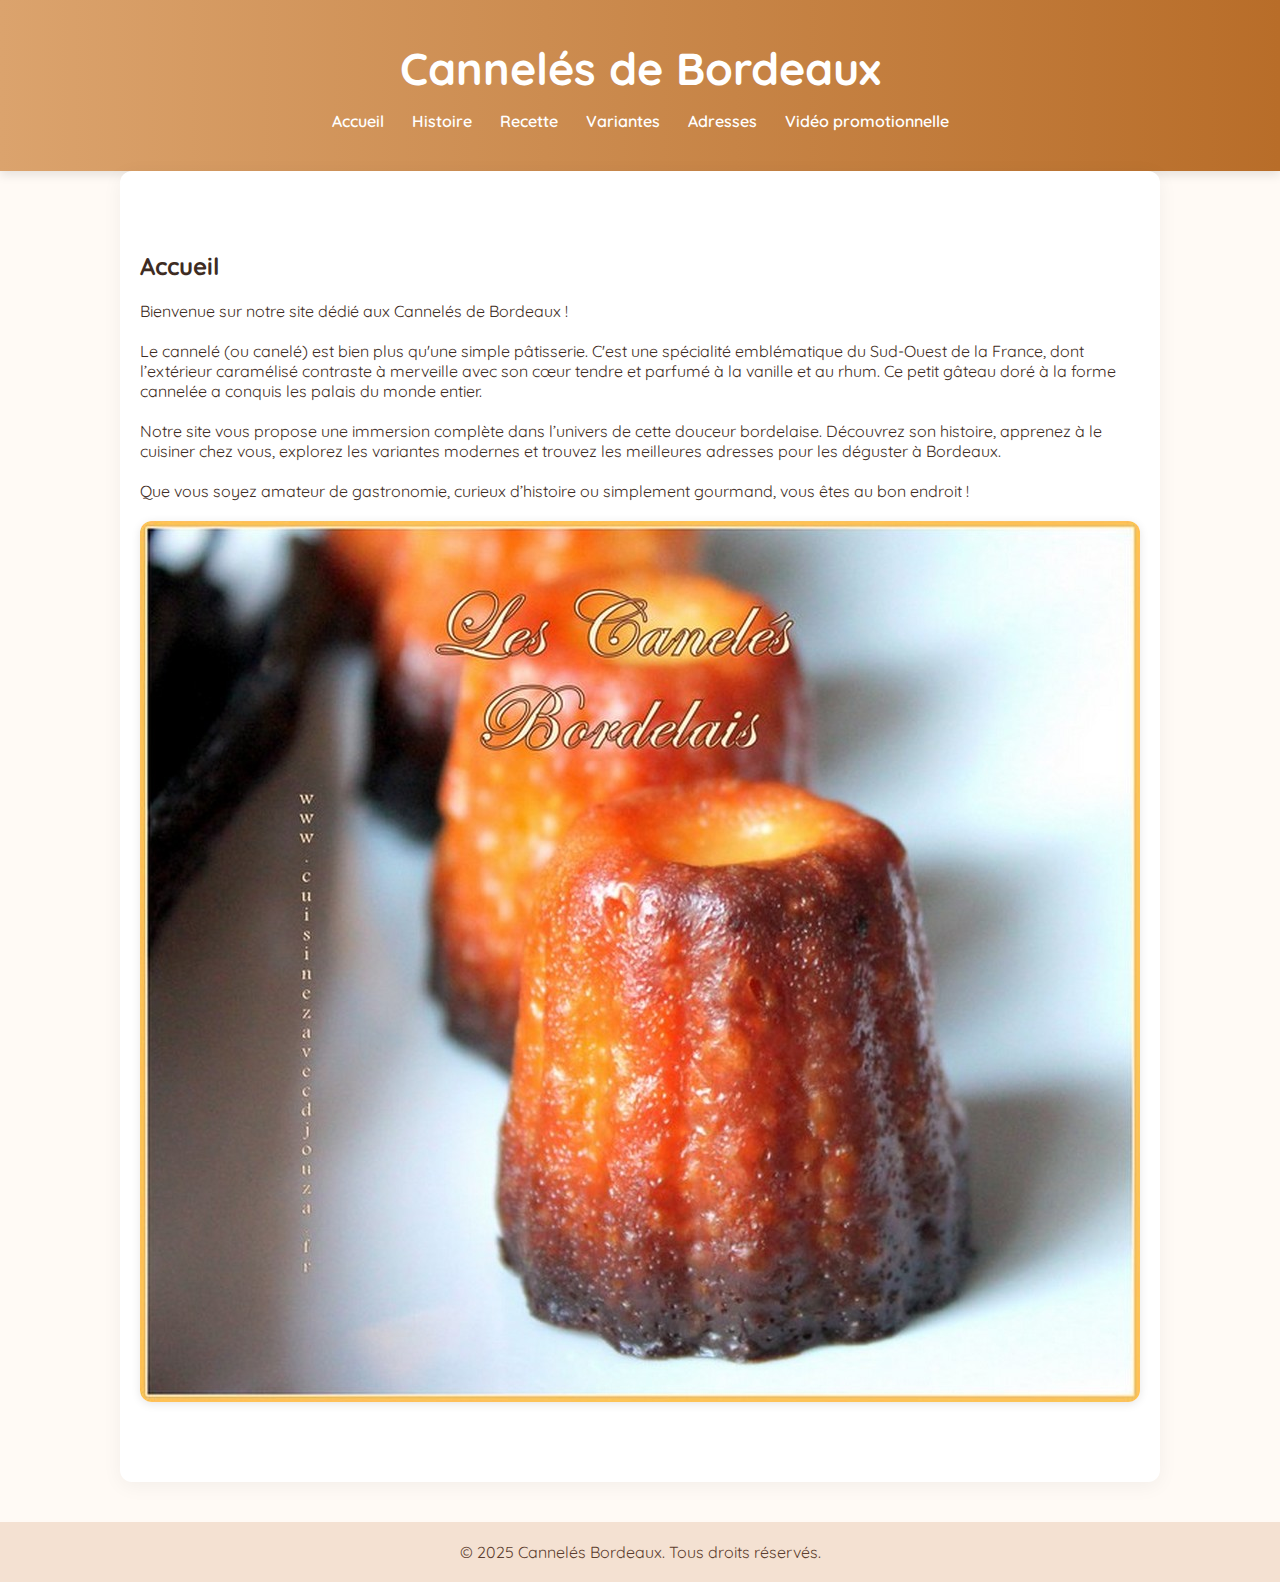
<file: index.html>
<!DOCTYPE html>
<html lang="fr">
<head>
    <meta charset="UTF-8">
    <meta name="viewport" content="width=device-width, initial-scale=1.0">
    <title>Accueil</title>
    <link rel="stylesheet" href="style.css">
</head>
<body>
    <header>
        <h1>Cannelés de Bordeaux</h1>
        <nav>
            <a href="index.html">Accueil</a>
            <a href="histoire.html">Histoire</a>
            <a href="recette.html">Recette</a>
            <a href="variantes.html">Variantes</a>
            <a href="adresses.html">Adresses</a>
            <a href="video.html">Vidéo promotionnelle</a>
        </nav>
    </header>
    <main>
        <h2>Accueil</h2>
        <p>
Bienvenue sur notre site dédié aux Cannelés de Bordeaux !<br><br>
Le cannelé (ou canelé) est bien plus qu'une simple pâtisserie. C'est une spécialité emblématique du Sud-Ouest de la France, dont l’extérieur caramélisé contraste à merveille avec son cœur tendre et parfumé à la vanille et au rhum. Ce petit gâteau doré à la forme cannelée a conquis les palais du monde entier.<br><br>
Notre site vous propose une immersion complète dans l’univers de cette douceur bordelaise. Découvrez son histoire, apprenez à le cuisiner chez vous, explorez les variantes modernes et trouvez les meilleures adresses pour les déguster à Bordeaux.<br><br>
Que vous soyez amateur de gastronomie, curieux d’histoire ou simplement gourmand, vous êtes au bon endroit !
<img src="accueil1.jpg" alt="Illustration - accueil"></p>
    </main>
    <footer>
        &copy; 2025 Cannelés Bordeaux. Tous droits réservés.
    </footer>
    <script src="script.js"></script>
</body>
</html>
</file>
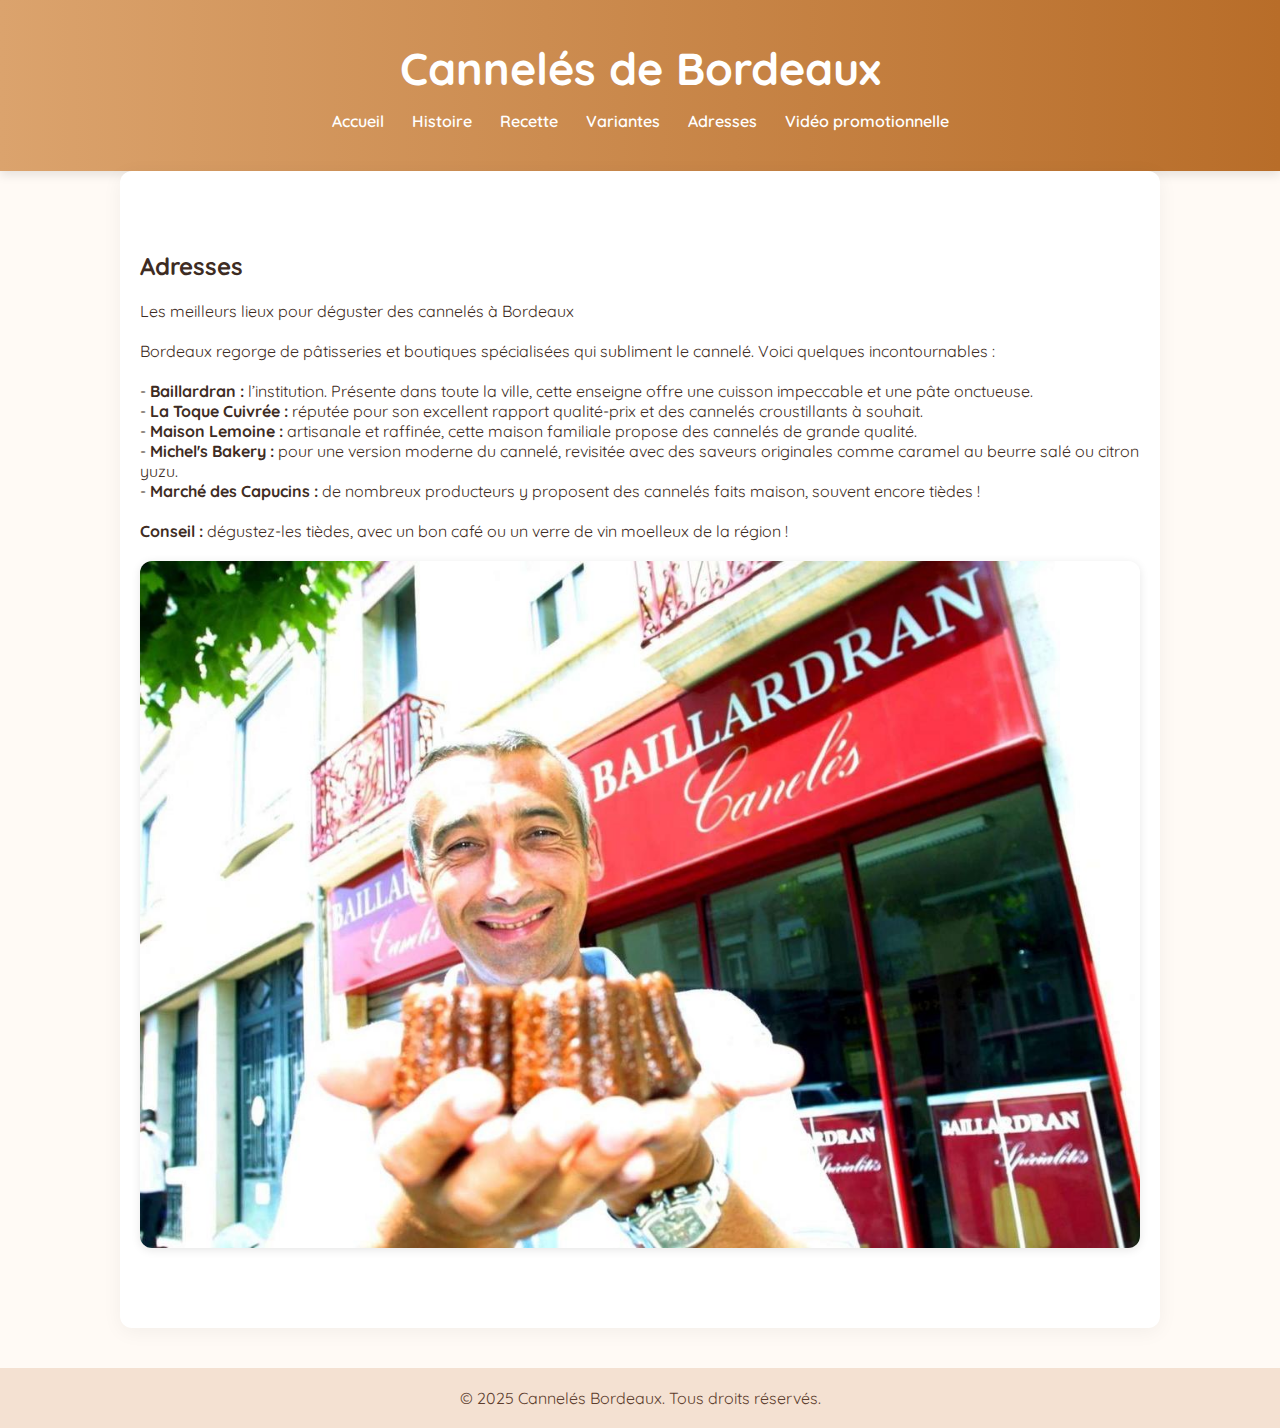
<file: adresses.html>
<!DOCTYPE html>
<html lang="fr">
<head>
    <meta charset="UTF-8">
    <meta name="viewport" content="width=device-width, initial-scale=1.0">
    <title>Adresses</title>
    <link rel="stylesheet" href="style.css">
</head>
<body>
    <header>
        <h1>Cannelés de Bordeaux</h1>
        <nav>
            <a href="index.html">Accueil</a>
            <a href="histoire.html">Histoire</a>
            <a href="recette.html">Recette</a>
            <a href="variantes.html">Variantes</a>
            <a href="adresses.html">Adresses</a>
            <a href="video.html">Vidéo promotionnelle</a>
        </nav>
    </header>
    <main>
        <h2>Adresses</h2>
        <p>
Les meilleurs lieux pour déguster des cannelés à Bordeaux<br><br>
Bordeaux regorge de pâtisseries et boutiques spécialisées qui subliment le cannelé. Voici quelques incontournables :<br><br>
- <strong>Baillardran :</strong> l’institution. Présente dans toute la ville, cette enseigne offre une cuisson impeccable et une pâte onctueuse.<br>
- <strong>La Toque Cuivrée :</strong> réputée pour son excellent rapport qualité-prix et des cannelés croustillants à souhait.<br>
- <strong>Maison Lemoine :</strong> artisanale et raffinée, cette maison familiale propose des cannelés de grande qualité.<br>
- <strong>Michel's Bakery :</strong> pour une version moderne du cannelé, revisitée avec des saveurs originales comme caramel au beurre salé ou citron yuzu.<br>
- <strong>Marché des Capucins :</strong> de nombreux producteurs y proposent des cannelés faits maison, souvent encore tièdes !<br><br>
<strong>Conseil :</strong> dégustez-les tièdes, avec un bon café ou un verre de vin moelleux de la région !
<img src="adresse.jpg" alt="Illustration - adresses"></p>
    </main>
    <footer>
        &copy; 2025 Cannelés Bordeaux. Tous droits réservés.
    </footer>
    <script src="script.js"></script>
</body>
</html>
</file>
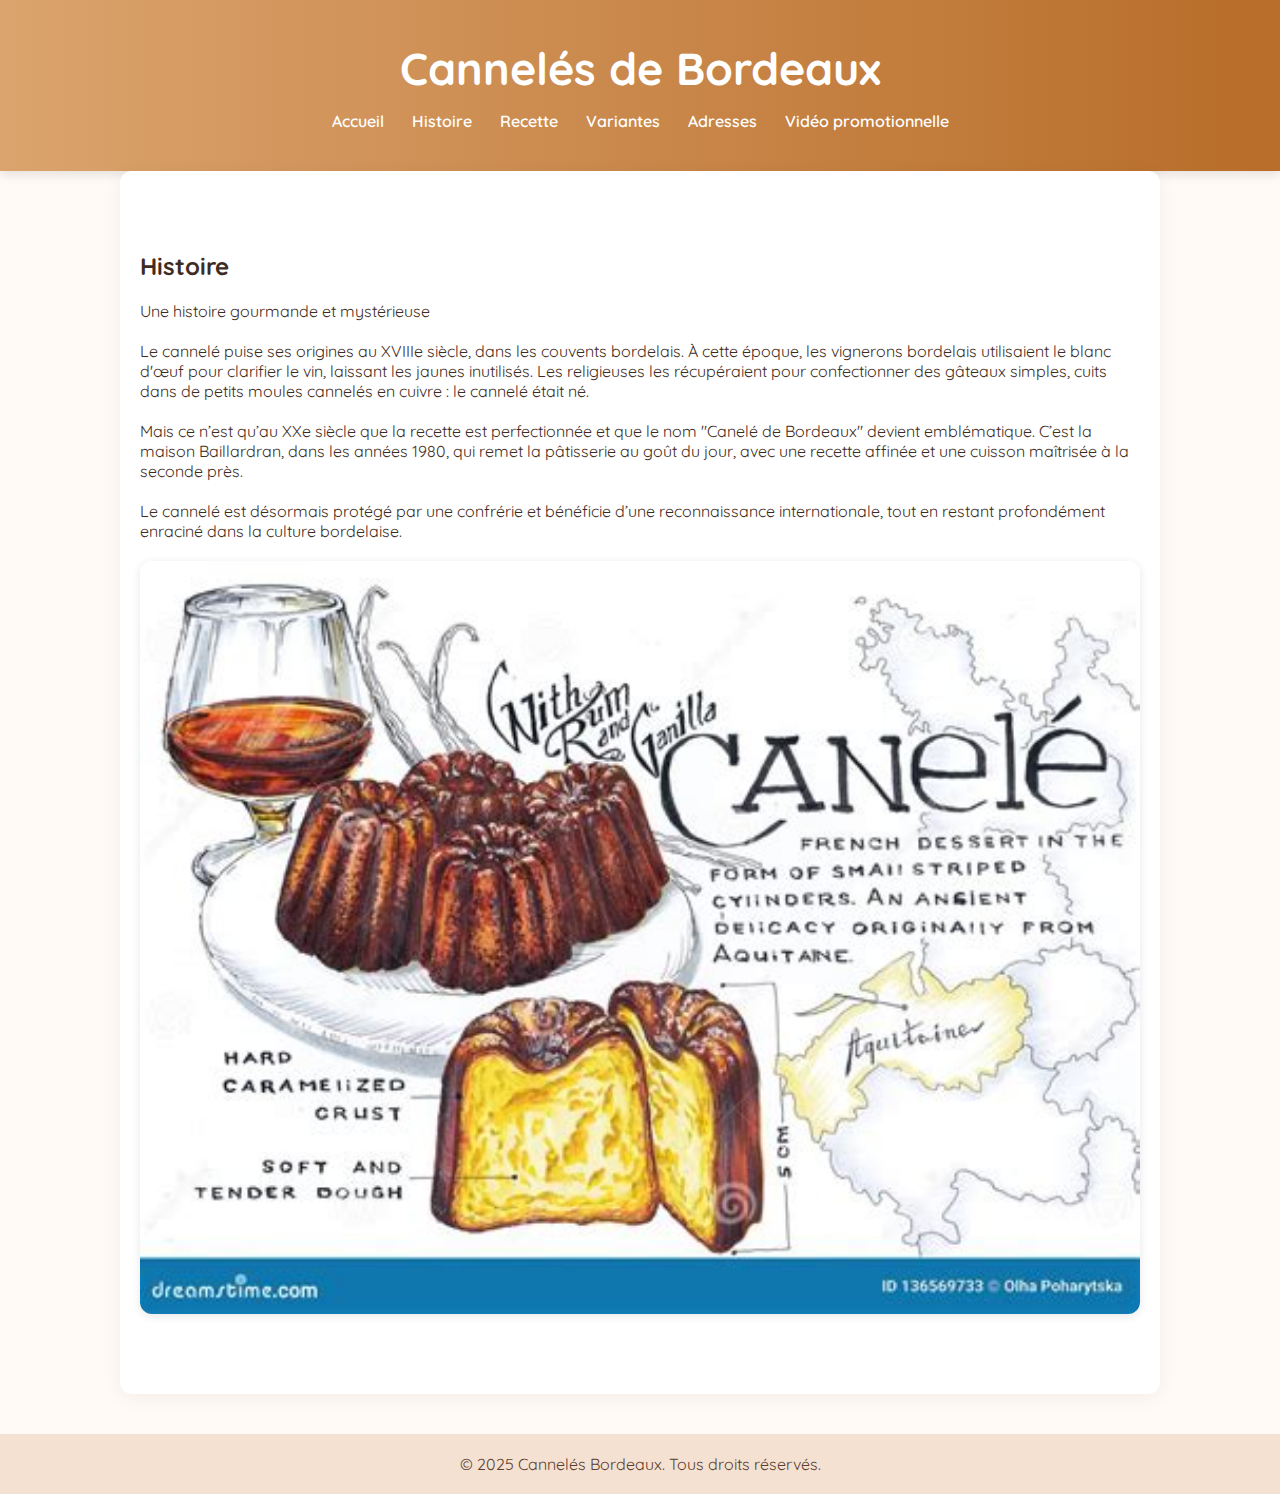
<file: histoire.html>
<!DOCTYPE html>
<html lang="fr">
<head>
    <meta charset="UTF-8">
    <meta name="viewport" content="width=device-width, initial-scale=1.0">
    <title>Histoire</title>
    <link rel="stylesheet" href="style.css">
</head>
<body>
    <header>
        <h1>Cannelés de Bordeaux</h1>
        <nav>
            <a href="index.html">Accueil</a>
            <a href="histoire.html">Histoire</a>
            <a href="recette.html">Recette</a>
            <a href="variantes.html">Variantes</a>
            <a href="adresses.html">Adresses</a>
            <a href="video.html">Vidéo promotionnelle</a>
        </nav>
    </header>
    <main>
        <h2>Histoire</h2>
        <p>
Une histoire gourmande et mystérieuse<br><br>
Le cannelé puise ses origines au XVIIIe siècle, dans les couvents bordelais. À cette époque, les vignerons bordelais utilisaient le blanc d'œuf pour clarifier le vin, laissant les jaunes inutilisés. Les religieuses les récupéraient pour confectionner des gâteaux simples, cuits dans de petits moules cannelés en cuivre : le cannelé était né.<br><br>
Mais ce n’est qu’au XXe siècle que la recette est perfectionnée et que le nom "Canelé de Bordeaux" devient emblématique. C’est la maison Baillardran, dans les années 1980, qui remet la pâtisserie au goût du jour, avec une recette affinée et une cuisson maîtrisée à la seconde près.<br><br>
Le cannelé est désormais protégé par une confrérie et bénéficie d’une reconnaissance internationale, tout en restant profondément enraciné dans la culture bordelaise.
<img src="OIP.jpg" alt="Illustration - histoire"></p>
    </main>
    <footer>
        &copy; 2025 Cannelés Bordeaux. Tous droits réservés.
    </footer>
    <script src="script.js"></script>
</body>
</html>
</file>
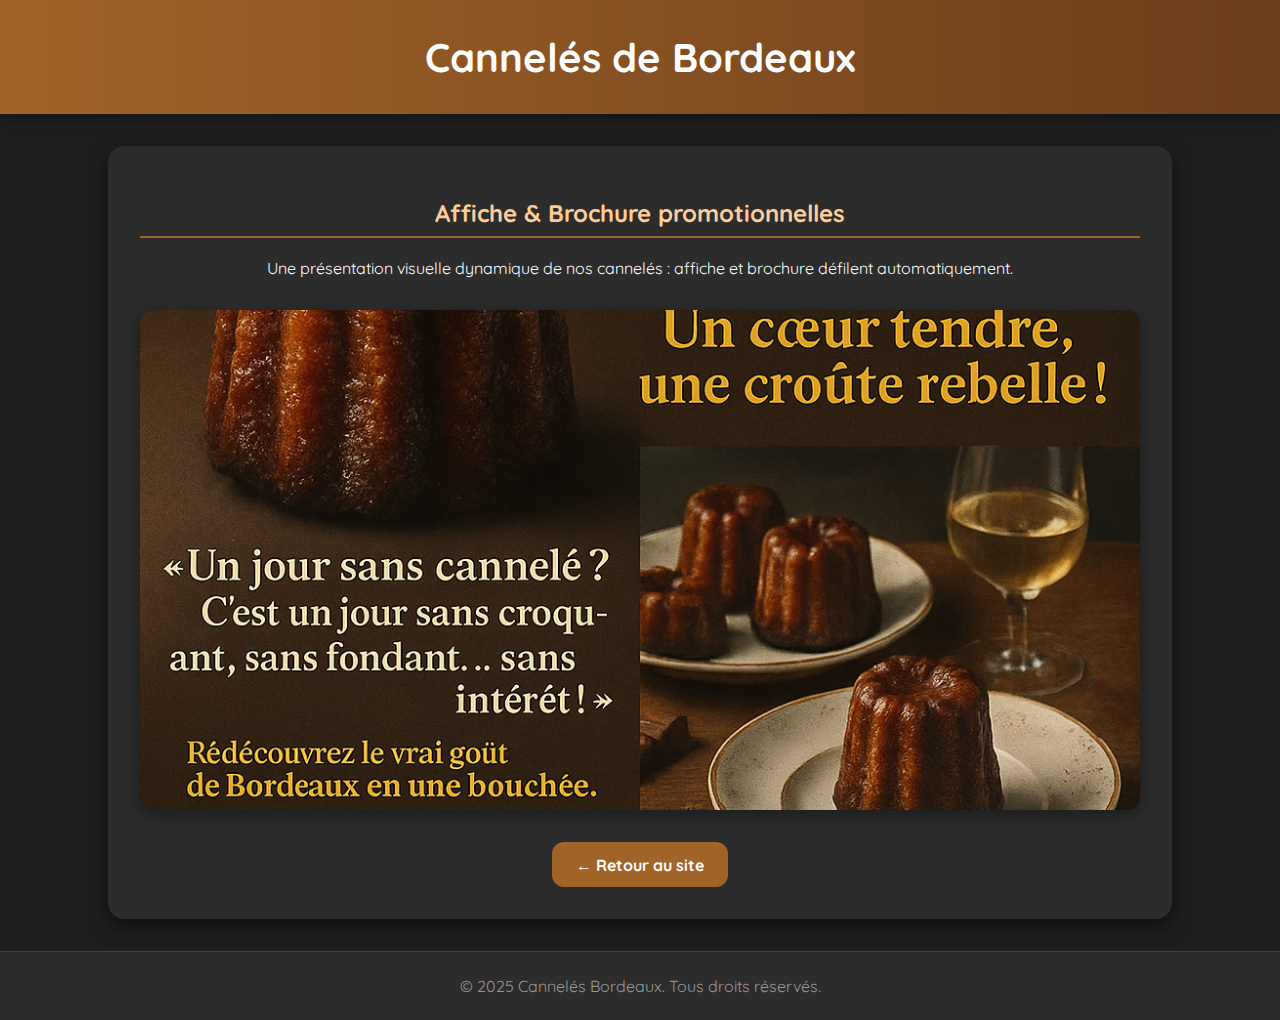
<file: pub.html>
<!DOCTYPE html>
<html lang="fr">
<head>
  <meta charset="UTF-8" />
  <meta name="viewport" content="width=device-width, initial-scale=1.0"/>
  <title>Publicité Cannelés</title>
  <style>
    @import url('https://fonts.googleapis.com/css2?family=Quicksand:wght@400;600&display=swap');

    body {
      margin: 0;
      font-family: 'Quicksand', sans-serif;
      background-color: #1e1e1e;
      color: #fefefe;
    }

    header {
      background: linear-gradient(90deg, #a16428, #6b3e1d);
      padding: 2rem;
      text-align: center;
      box-shadow: 0 4px 15px rgba(0, 0, 0, 0.3);
    }

    header h1 {
      font-size: 2.5rem;
      margin: 0;
      color: #fff;
    }

    main {
      max-width: 1000px;
      margin: 2rem auto;
      background: #2c2c2c;
      padding: 2rem;
      border-radius: 16px;
      box-shadow: 0 8px 20px rgba(0, 0, 0, 0.5);
      text-align: center;
    }

    h2 {
      color: #ffcc99;
      border-bottom: 2px solid #a16428;
      padding-bottom: 0.5rem;
    }

    .slider {
      position: relative;
      width: 100%;
      height: 500px;
      overflow: hidden;
      border-radius: 12px;
      box-shadow: 0 4px 15px rgba(0, 0, 0, 0.4);
      margin-top: 2rem;
    }

    .slides {
      display: flex;
      width: 200%;
      height: 100%;
      animation: slideShow 10s infinite;
    }

    .slides img {
      width: 100%;
      height: 100%;
      object-fit: cover;
    }

    @keyframes slideShow {
      0% { transform: translateX(0); }
      45% { transform: translateX(0); }
      55% { transform: translateX(-100%); }
      100% { transform: translateX(-100%); }
    }

    .return-link {
      display: inline-block;
      margin-top: 2rem;
      text-decoration: none;
      background: #a16428;
      color: #fff;
      padding: 0.8rem 1.5rem;
      border-radius: 12px;
      transition: background 0.3s;
      font-weight: bold;
    }

    .return-link:hover {
      background: #814d1f;
    }

    footer {
      text-align: center;
      background: #2c2c2c;
      color: #999;
      padding: 1.5rem;
      border-top: 1px solid #444;
    }
  </style>
</head>
<body>
  <header>
    <h1>Cannelés de Bordeaux</h1>
  </header>

  <main>
    <h2>Affiche & Brochure promotionnelles</h2>
    <p>Une présentation visuelle dynamique de nos cannelés : affiche et brochure défilent automatiquement.</p>
    <div class="slider">
      <div class="slides">
        <img src="affiche.png" alt="Affiche publicitaire pour les cannelés de Bordeaux">
        <img src="brochure.png" alt="Brochure promotionnelle des cannelés de Bordeaux">
      </div>
    </div>
    <a class="return-link" href="index.html">← Retour au site</a>
  </main>

  <footer>
    &copy; 2025 Cannelés Bordeaux. Tous droits réservés.
  </footer>
</body>
</html>
</file>
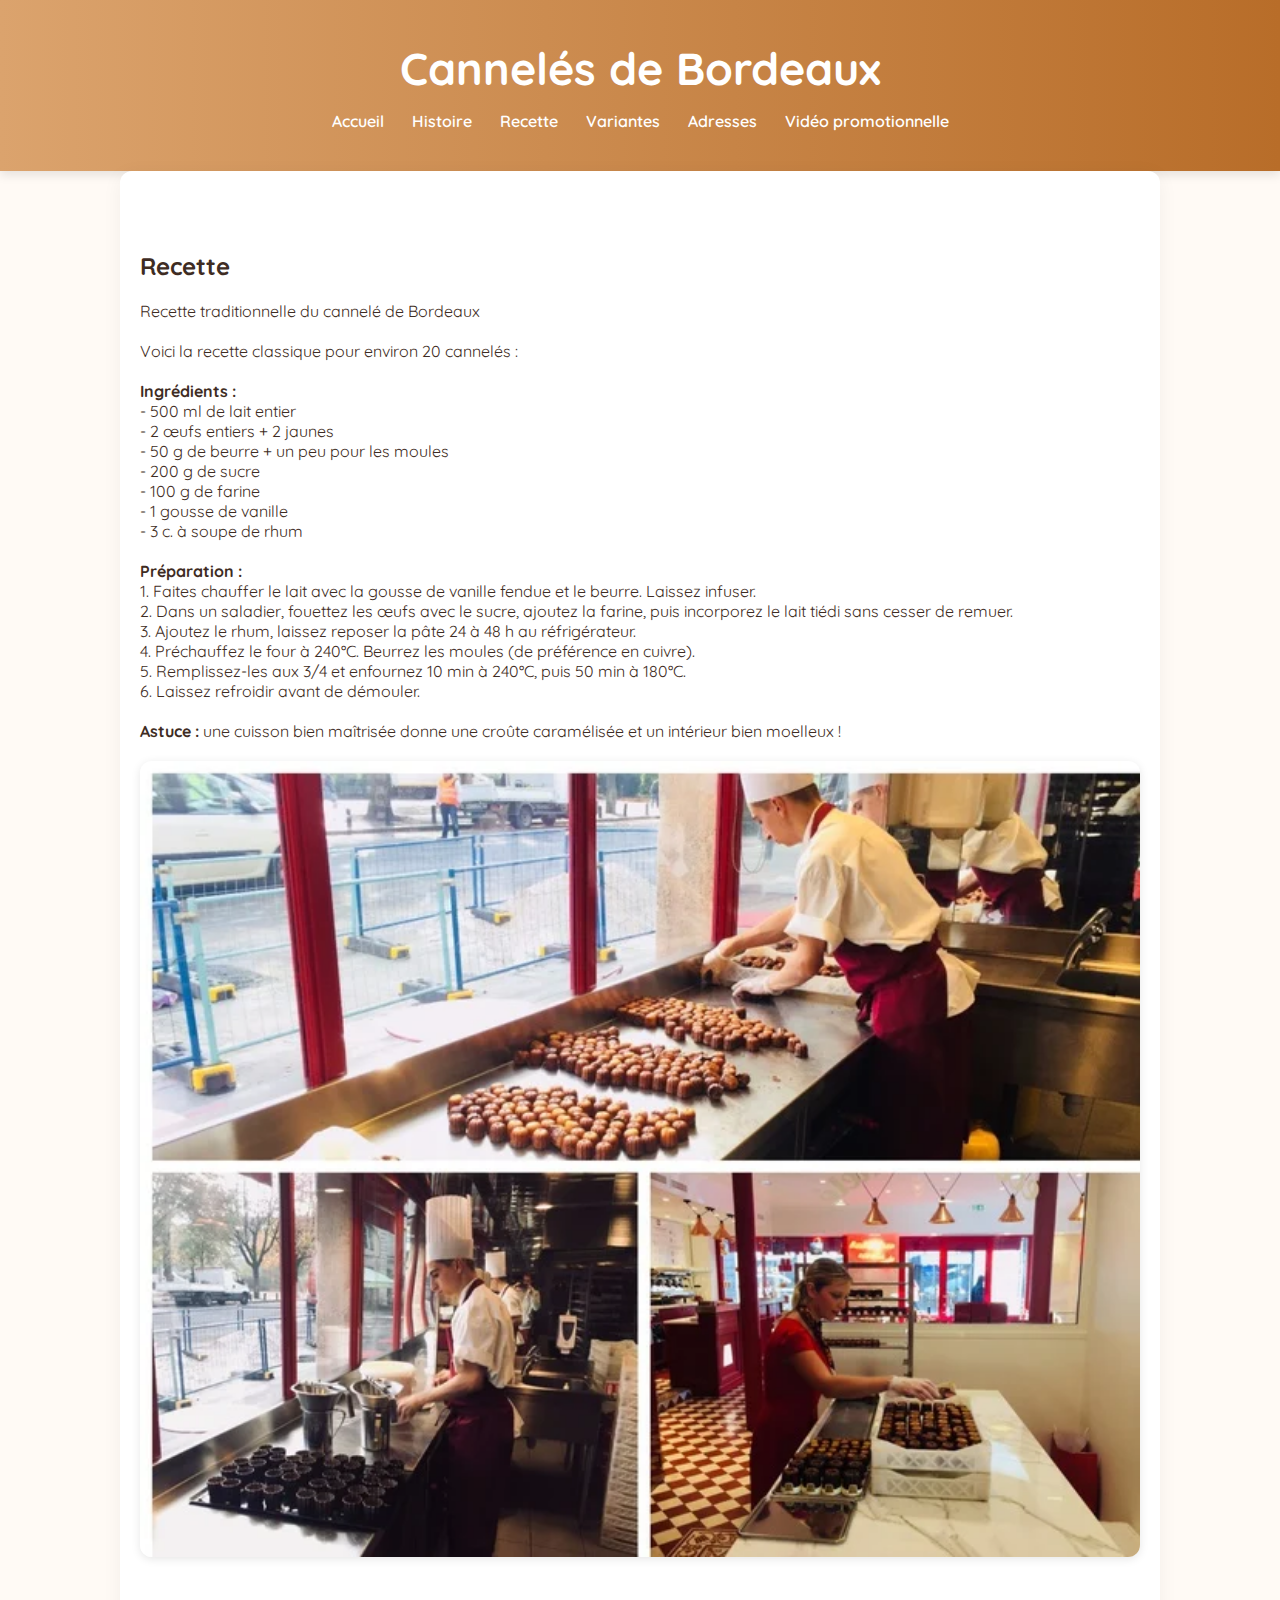
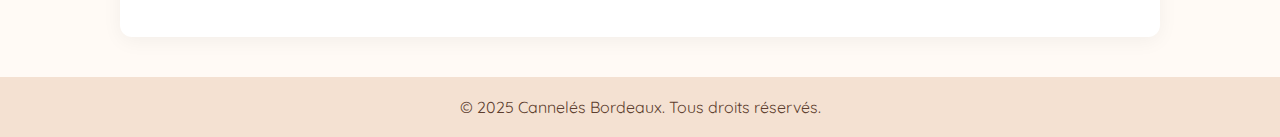
<file: recette.html>
<!DOCTYPE html>
<html lang="fr">
<head>
    <meta charset="UTF-8">
    <meta name="viewport" content="width=device-width, initial-scale=1.0">
    <title>Recette</title>
    <link rel="stylesheet" href="style.css">
</head>
<body>
    <header>
        <h1>Cannelés de Bordeaux</h1>
        <nav>
            <a href="index.html">Accueil</a>
            <a href="histoire.html">Histoire</a>
            <a href="recette.html">Recette</a>
            <a href="variantes.html">Variantes</a>
            <a href="adresses.html">Adresses</a>
            <a href="video.html">Vidéo promotionnelle</a>
        </nav>
    </header>
    <main>
        <h2>Recette</h2>
        <p>
Recette traditionnelle du cannelé de Bordeaux<br><br>
Voici la recette classique pour environ 20 cannelés :<br><br>
<strong>Ingrédients :</strong><br>
- 500 ml de lait entier<br>
- 2 œufs entiers + 2 jaunes<br>
- 50 g de beurre + un peu pour les moules<br>
- 200 g de sucre<br>
- 100 g de farine<br>
- 1 gousse de vanille<br>
- 3 c. à soupe de rhum<br><br>
<strong>Préparation :</strong><br>
1. Faites chauffer le lait avec la gousse de vanille fendue et le beurre. Laissez infuser.<br>
2. Dans un saladier, fouettez les œufs avec le sucre, ajoutez la farine, puis incorporez le lait tiédi sans cesser de remuer.<br>
3. Ajoutez le rhum, laissez reposer la pâte 24 à 48 h au réfrigérateur.<br>
4. Préchauffez le four à 240°C. Beurrez les moules (de préférence en cuivre).<br>
5. Remplissez-les aux 3/4 et enfournez 10 min à 240°C, puis 50 min à 180°C.<br>
6. Laissez refroidir avant de démouler.<br><br>
<strong>Astuce :</strong> une cuisson bien maîtrisée donne une croûte caramélisée et un intérieur bien moelleux !
<img src="histoire1.jpg" alt="Illustration - recette"></p>
    </main>
    <footer>
        &copy; 2025 Cannelés Bordeaux. Tous droits réservés.
    </footer>
    <script src="script.js"></script>
</body>
</html>
</file>
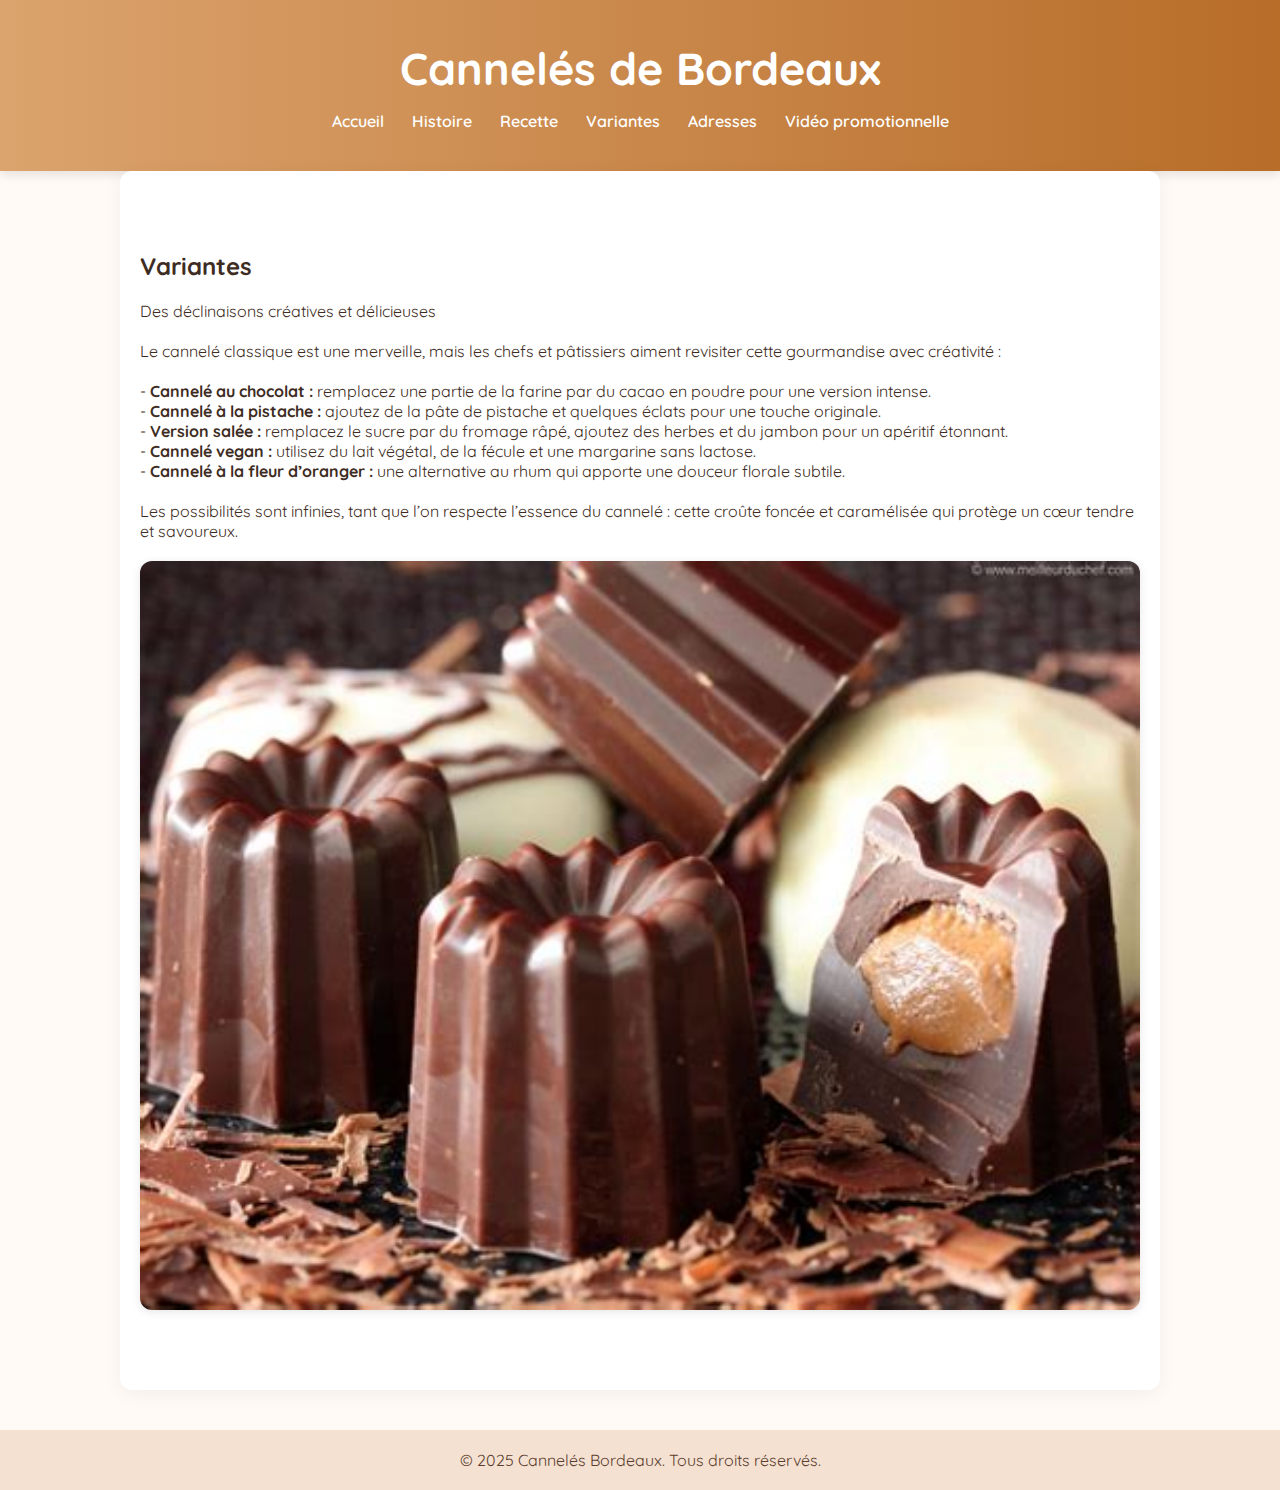
<file: variantes.html>
<!DOCTYPE html>
<html lang="fr">
<head>
    <meta charset="UTF-8">
    <meta name="viewport" content="width=device-width, initial-scale=1.0">
    <title>Variantes</title>
    <link rel="stylesheet" href="style.css">
</head>
<body>
    <header>
        <h1>Cannelés de Bordeaux</h1>
        <nav>
            <a href="index.html">Accueil</a>
            <a href="histoire.html">Histoire</a>
            <a href="recette.html">Recette</a>
            <a href="variantes.html">Variantes</a>
            <a href="adresses.html">Adresses</a>
            <a href="video.html">Vidéo promotionnelle</a>
        </nav>
    </header>
    <main>
        <h2>Variantes</h2>
        <p>
Des déclinaisons créatives et délicieuses<br><br>
Le cannelé classique est une merveille, mais les chefs et pâtissiers aiment revisiter cette gourmandise avec créativité :<br><br>
- <strong>Cannelé au chocolat :</strong> remplacez une partie de la farine par du cacao en poudre pour une version intense.<br>
- <strong>Cannelé à la pistache :</strong> ajoutez de la pâte de pistache et quelques éclats pour une touche originale.<br>
- <strong>Version salée :</strong> remplacez le sucre par du fromage râpé, ajoutez des herbes et du jambon pour un apéritif étonnant.<br>
- <strong>Cannelé vegan :</strong> utilisez du lait végétal, de la fécule et une margarine sans lactose.<br>
- <strong>Cannelé à la fleur d’oranger :</strong> une alternative au rhum qui apporte une douceur florale subtile.<br><br>
Les possibilités sont infinies, tant que l’on respecte l’essence du cannelé : cette croûte foncée et caramélisée qui protège un cœur tendre et savoureux.
<img src="variante.jpg" alt="Illustration - variantes"></p>
    </main>
    <footer>
        &copy; 2025 Cannelés Bordeaux. Tous droits réservés.
    </footer>
    <script src="script.js"></script>
</body>
</html>
</file>
<file: style.css>
@import url('https://fonts.googleapis.com/css2?family=Quicksand:wght@400;600&display=swap');
 
 body {
     font-family: 'Quicksand', sans-serif;
     background: #fffaf5;
     margin: 0;
     padding: 0;
     color: #3e2c23;
 }
 
 header {
     background: linear-gradient(90deg, #dba36d, #b86d29);
     color: white;
     text-align: center;
     padding: 40px 20px;
     box-shadow: 0 4px 10px rgba(0,0,0,0.1);
 }
 
 header h1 {
     margin: 0;
     font-size: 2.8em;
 }
 
 nav {
     margin-top: 15px;
 }
 
 nav a {
     margin: 0 12px;
     text-decoration: none;
     color: white;
     font-weight: 600;
     transition: color 0.3s;
 }
 
 nav a:hover {
     color: #ffefd5;
 }
 
 main {
     padding: 60px 20px;
     max-width: 1000px;
     margin: auto;
     background: white;
     border-radius: 12px;
     box-shadow: 0 4px 20px rgba(0,0,0,0.05);
 }
 
 main img {
     width: 100%;
     height: auto;
     border-radius: 12px;
     margin-top: 20px;
     box-shadow: 0 2px 10px rgba(0,0,0,0.1);
 }
 
 footer {
     background-color: #f4e1d2;
     text-align: center;
     padding: 20px;
     color: #5c3d2e;
     margin-top: 40px;
 }
</file>
